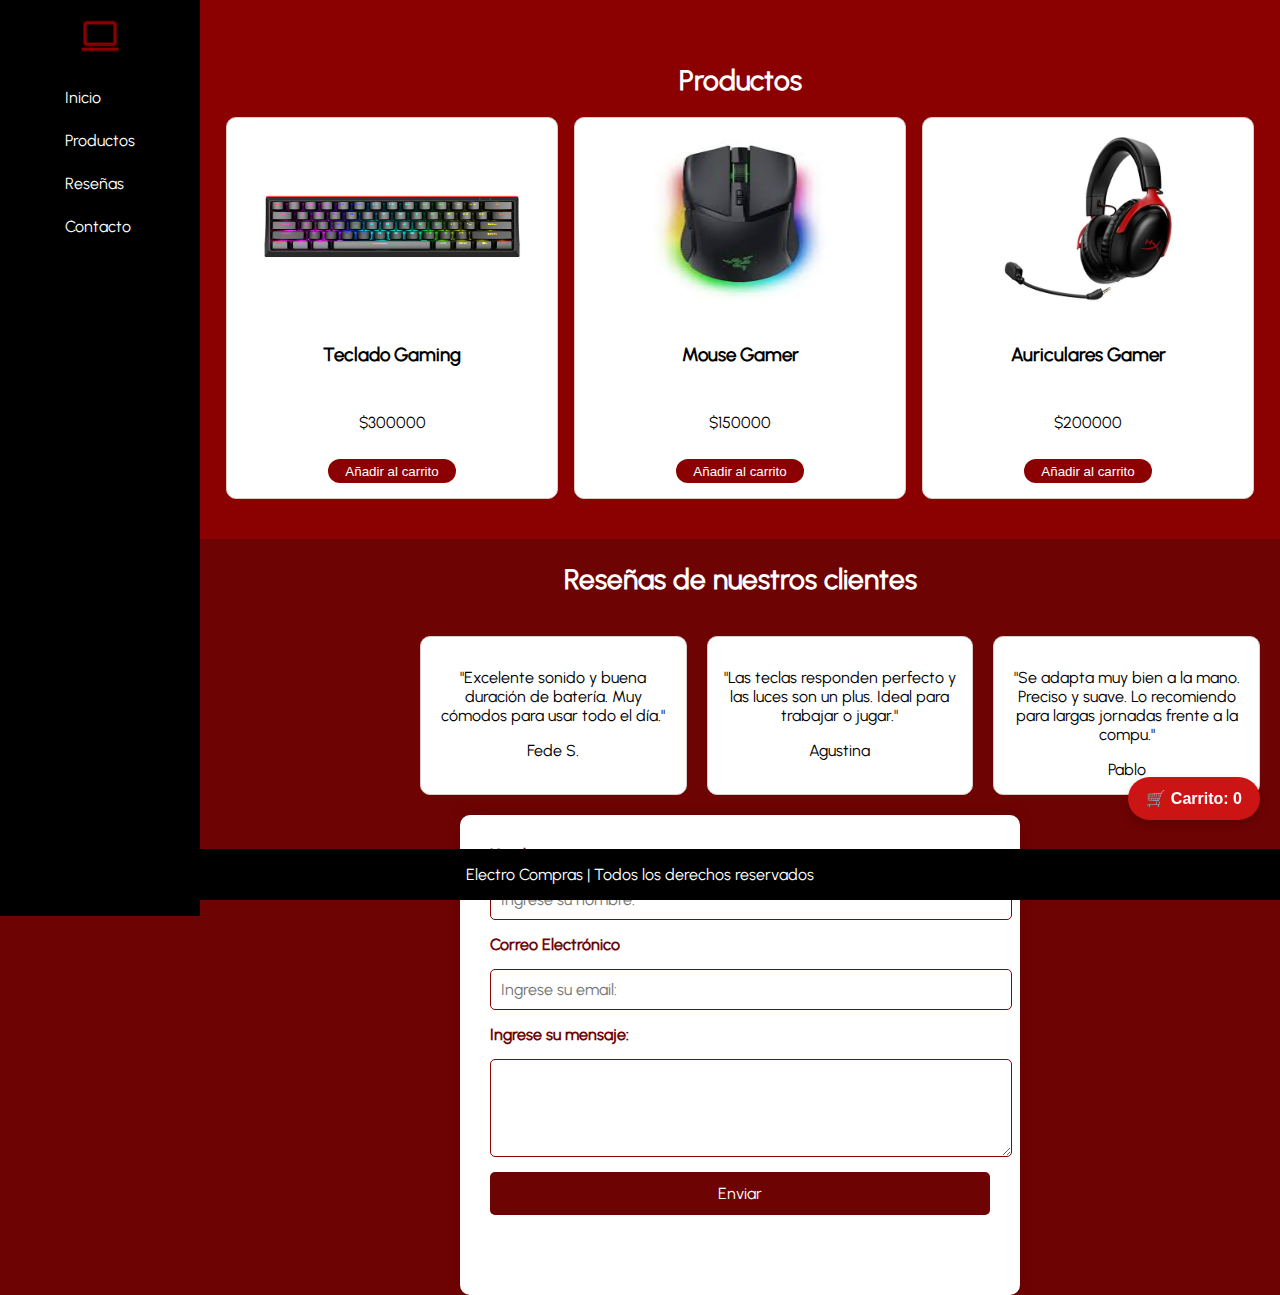
<file: index.html>
<!DOCTYPE html>
<html lang="en">

<head>
    <meta charset="UTF-8">
    <meta name="viewport" content="width=device-width, initial-scale=1.0">
    <title>Electro Compra</title>
    <link rel="stylesheet" href="./style/styles.css">
</head>


<body>
    <header id="inicio">
        <nav class="nav">
            <img src="imagenes/logo.png" alt="Logo" class="nav_logo" />
            <ul class="nav_ul">
                <li><a href="#inicio">Inicio</a></li>
                <li><a href="#productos">Productos</a></li>
                <li><a href="#reseñas">Reseñas</a></li>
                <li><a href="#contacto">Contacto</a></li>
            </ul>
        </nav>
    </header>

    <main>
        <section id="productos">
            <h2>Productos</h2>
            <div class="productos_contenedor">
                <div class="card">
                </div>
            </div>
        </section>

        <section id="reseñas">
            <h2>Reseñas de nuestros clientes</h2>
            <div class="reseñas_contenedor">
                <div class="reseña">
                    <p>"Excelente sonido y buena duración de batería. Muy cómodos para usar todo el día."</p>
                    <span>Fede S.</span>
                </div>
                <div class="reseña">
                    <p>"Las teclas responden perfecto y las luces son un plus. Ideal para trabajar o jugar."</p>
                    <span>Agustina</span>
                </div>
                <div class="reseña">
                    <p>"Se adapta muy bien a la mano. Preciso y suave. Lo recomiendo para largas jornadas frente a la
                        compu."</p>
                    <span>Pablo</span>
                </div>
            </div>
        </section>

        <section id="contacto">
            <form action="https://formspree.io/f/xkgralga" method="post" class="formulario">
                <label for="nombre">Nombre</label>
                <input type="text" name="nombre" id="nombre" placeholder="Ingrese su nombre:">
                <label for="email">Correo Electrónico</label>
                <input type="text" name="email" id="email" placeholder="Ingrese su email:">
                <label for="mensaje">Ingrese su mensaje:</label>
                <textarea name="mensaje" id="mensaje" rows="4"></textarea>
                <button type="submit">Enviar</button>
            </form>
        </section>
    </main>

    <footer>
        Electro Compras | Todos los derechos reservados
    </footer>

    <script src="./js/script.js"></script>
</body>

</html>
</file>
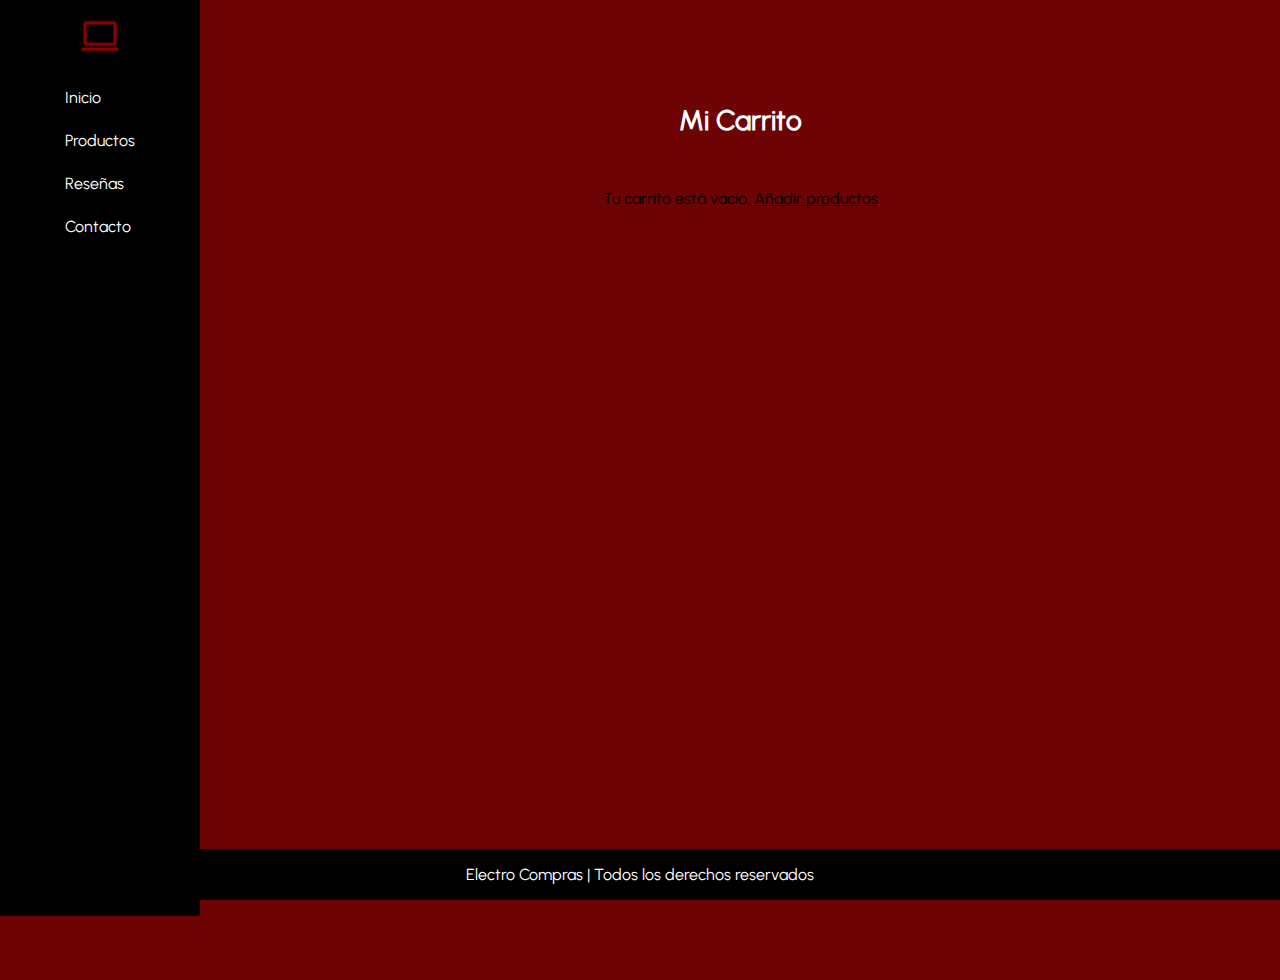
<file: carrito.html>
<!DOCTYPE html>
<html lang="es">

<head>
  <meta charset="UTF-8" />
  <meta name="viewport" content="width=device-width, initial-scale=1.0" />
  <title>Carrito | Perritos Felices</title>
  <link rel="stylesheet" href="./style/styles.css" />
</head>

<body>
  <header id="inicio">
    <nav class="nav">
      <img src="imagenes/logo.png" alt="Logo" class="nav_logo" />
      <ul class="nav_ul">
        <li><a href="index.html#inicio">Inicio</a></li>
        <li><a href="index.html#productos">Productos</a></li>
        <li><a href="index.html#reseñas">Reseñas</a></li>
        <li><a href="index.html#contactos">Contacto</a></li>
      </ul>
    </nav>
  </header>

  <main class="carrito">
    <h2>Mi Carrito</h2>
    <div id="carrito_contenedor"></div>
    <div id="total_compra" class="compra"></div>
  </main>

  <footer>
    Electro Compras | Todos los derechos reservados
  </footer>

  <script src="./js/carrito.js"></script>
</body>

</html>
</file>
<file: style/styles.css>
@font-face {
    font-family: "Urbanist";
    src: url(../tipografia/Urbanist/Urbanist/Urbanist-VariableFont_wght.ttf);
    font-weight: normal;
    font-style: normal;
}

html,
body {
    height: 100%;
    margin: 0;
    padding: 0;
    margin-bottom: 80px;
    background-color: rgb(110, 3, 3);
    font-family: "Urbanist", sans-serif;
}

.nav {
    background-color: black;
    color: white;
    position: fixed;
    width: 200px;
    height: 100vh;
    top: 0;
    left: 0;
    z-index: 1000;
    display: flex;
    flex-direction: column;
    align-items: center;
    padding-top: 1rem;
}

.nav_logo {
    height: 40px;
    margin-bottom: 2rem;
}

.nav_ul {
    display: flex;
    flex-direction: column;
    gap: 1.5rem;
    list-style: none;
    padding: 0;
    margin: 0;
}

.nav_ul a {
    color: white;
    text-decoration: none;
    font-size: 1rem;
}

main {
    margin-left: 200px;
}

section#productos {
    padding: 40px 20px;
    background-color: darkred;
}

section#productos h2,
h2 {
    font-size: 28px;
    color: white;
    text-align: center;
    margin-bottom: 20px;
}

.productos_contenedor {
    display: flex;
    justify-content: center;
    width: 100%;
    gap: 1rem;
}

.card {
    background-color: #FFFFFF;
    border: 1px solid #D7CCC8;
    border-radius: 10px;
    padding: 15px;
    width: 300px;
    height: 350px;
    display: flex;
    flex-direction: column;
    align-items: center;
    justify-content: space-between;
}

.card img {
    width: 100%;
    height: 180px;
}

.reseñas_contenedor {
    display: grid;
    grid-template-columns: repeat(3, 1fr);
    gap: 20px;
    margin-left: 200px;
    padding: 20px;
    text-align: center;
}

.reseña {
    background-color: #FFFFFF;
    border: 1px solid #D7CCC8;
    border-radius: 10px;
    padding: 15px;
}

.formulario {
    max-width: 500px;
    margin: 0 auto;
    background-color: white;
    padding: 30px;
    border-radius: 10px;
    box-shadow: 0 0 15px rgba(0, 0, 0, 0.1);
    display: flex;
    flex-direction: column;
    gap: 15px;
    padding-bottom: 5rem;
}

.formulario label {
    text-align: left;
    font-weight: bold;
    color: rgb(110, 3, 3);
}

.formulario input,
.formulario textarea {
    padding: 10px;
    border: 1px solid darkred;
    border-radius: 5px;
    font-family: 'Urbanist', sans-serif;
    font-size: 16px;
    width: 100%;
}

.formulario input:focus,
.formulario textarea:focus {
    border-color: darkred;
    outline: none;
}

.formulario button {
    background-color: rgb(110, 3, 3);
    color: white;
    border: none;
    padding: 12px;
    font-size: 16px;
    border-radius: 5px;
    cursor: pointer;
    font-family: 'Urbanist', sans-serif;
}

.formulario button:hover {
    background-color: darkred;
}

footer {
    position: fixed;
    background-color: black;
    color: white;
    font-family: 'Urbanist', sans-serif;
    padding: 1rem 0;
    text-align: center;
    width: 100%;
    margin-top: auto;
    bottom: 0;
}

/*Carrito*/
#boton,
.boton {
    font-family: "Quicksand", sans-serif;
    background-color: darkred;
    color: white;
    width: 8rem;
    height: 1.5rem;
    border-style: none;
    border-radius: 1rem;
}

#boton:hover,
.boton:hover {
    background-color: black;
    color: white;
}

.boton_comprar {
    background-color: black;
    color: white;
    width: 8rem;
    height: 1.5rem;
    border-style: none;
    border-radius: 1rem;
}

.boton_comprar:hover {
    background-color: darkred;
    color: white;
}

#contador-carrito {
    position: fixed;
    bottom: 80px;
    right: 20px;
    background-color: rgb(204, 20, 20);
    color: white;
    padding: 12px 18px;
    border-radius: 30px;
    font-weight: bold;
    font-family: 'Quicksand', sans-serif;
    text-decoration: none;
    box-shadow: 0 4px 8px rgba(0, 0, 0, 0.2);
    z-index: 1000;
    transition: background-color 0.3s ease;
}

#contador-carrito:hover {
    background-color: black;
    color: white;
}

#carrito_contenedor {
    display: flex;
    flex-wrap: wrap;
    justify-content: center;
    gap: 1.5rem;
    padding: 1rem;
}

#operacion {
    width: 2rem;
    border-style: none;
    background: darkred;
}

#operacion:hover {
    background: rgb(204, 20, 20);
}

.carrito {
    padding: 80px 20px;
}

.compra {
    margin-top: 20px;
    font-weight: bold;
    font-size: 1.2rem;
}

.contador {
    position: fixed;
    bottom: 10px;
    right: 10px;
    background: #FF6F61;
    color: white;
    padding: 10px 20px;
    border-radius: 20px;
    font-weight: bold;
}

.link {
    color: black;
}

@media screen and (max-width: 38em) {
    .nav {
        position: static;
        width: 100%;
        height: auto;
        flex-direction: row;
        padding: 1rem 0;
    }

    main,
    .reseñas_contenedor {
        margin-left: 0;
    }

    .nav_logo {
        height: 35px;
        margin-bottom: 0.5rem;
    }

    .nav_ul {
        flex-direction: row;
        gap: 1rem;
    }

    .productos_contenedor {
        flex-direction: column;
        align-items: center;
    }

    .reseñas_contenedor {
        grid-template-columns: 1fr;
    }

    .formulario {
        padding: 20px;
        margin: 1rem;
        box-shadow: none;
        max-width: 100%;
    }
}
</file>
